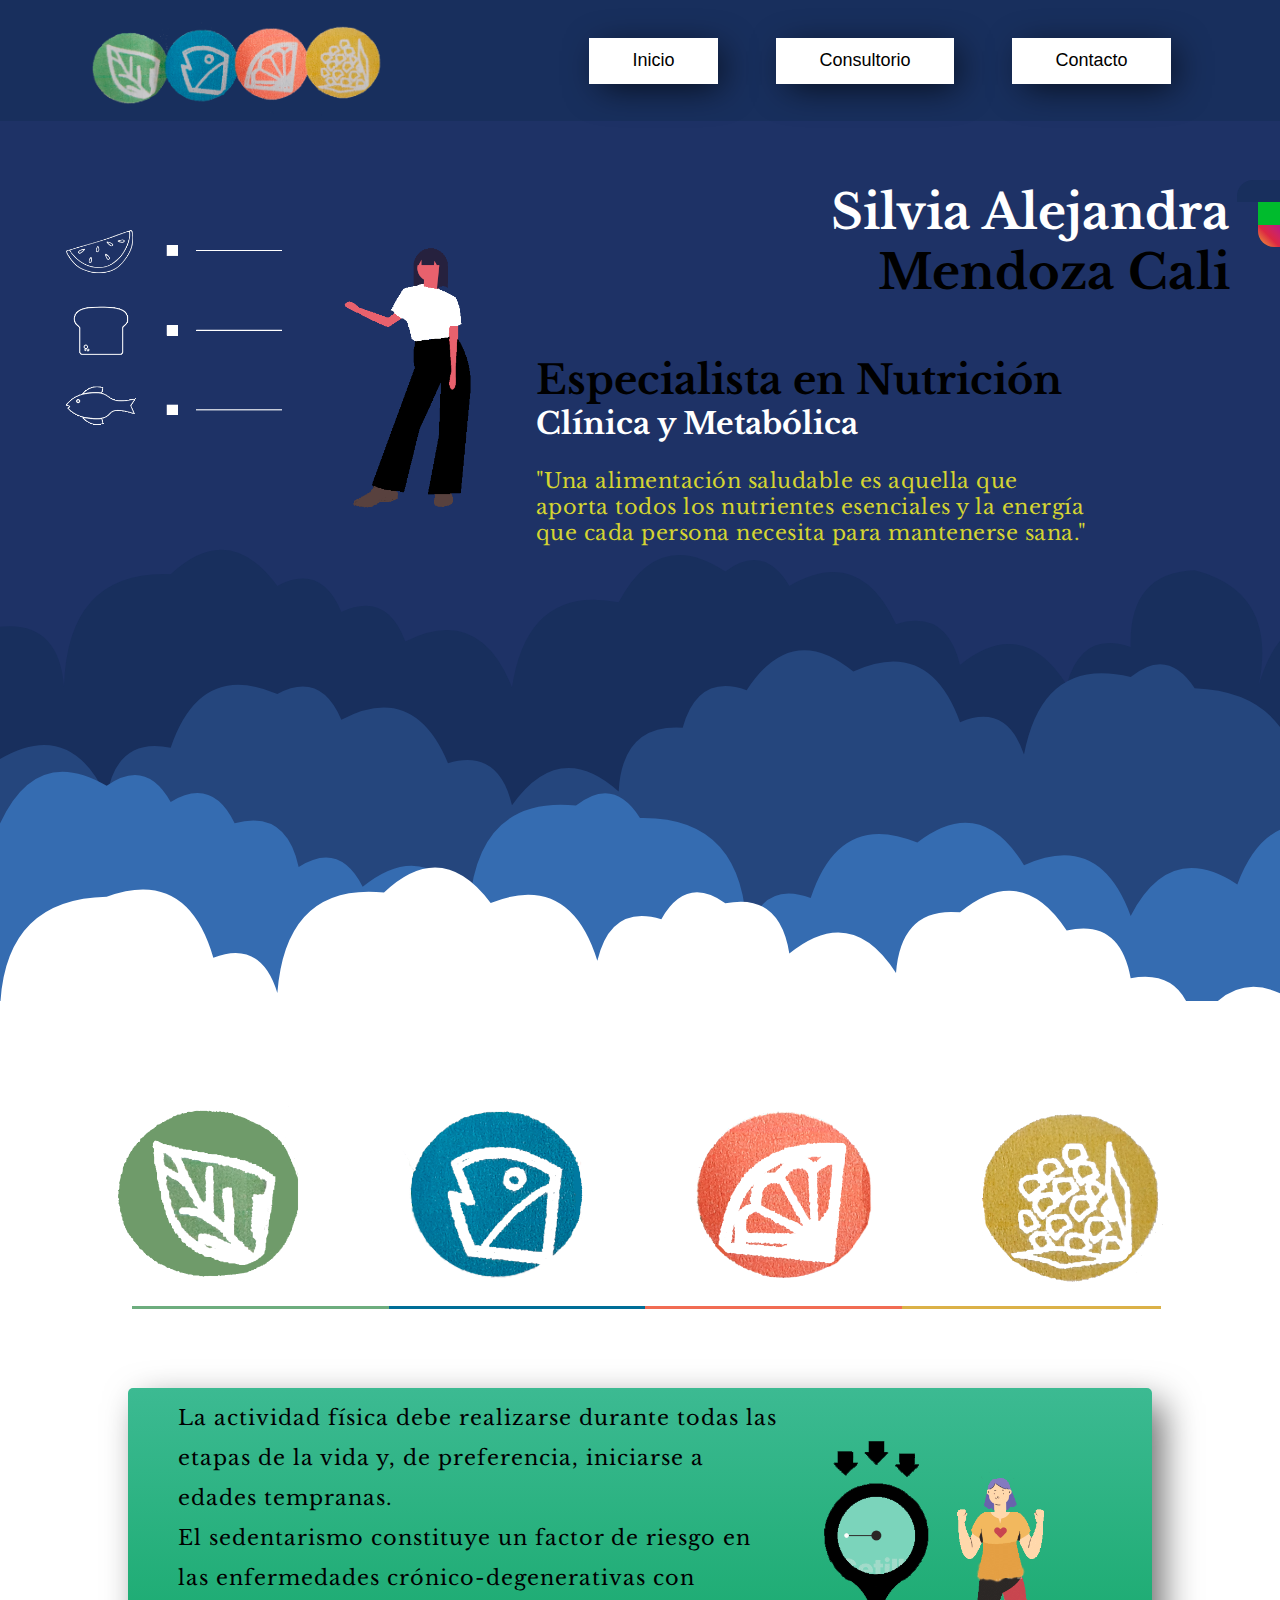
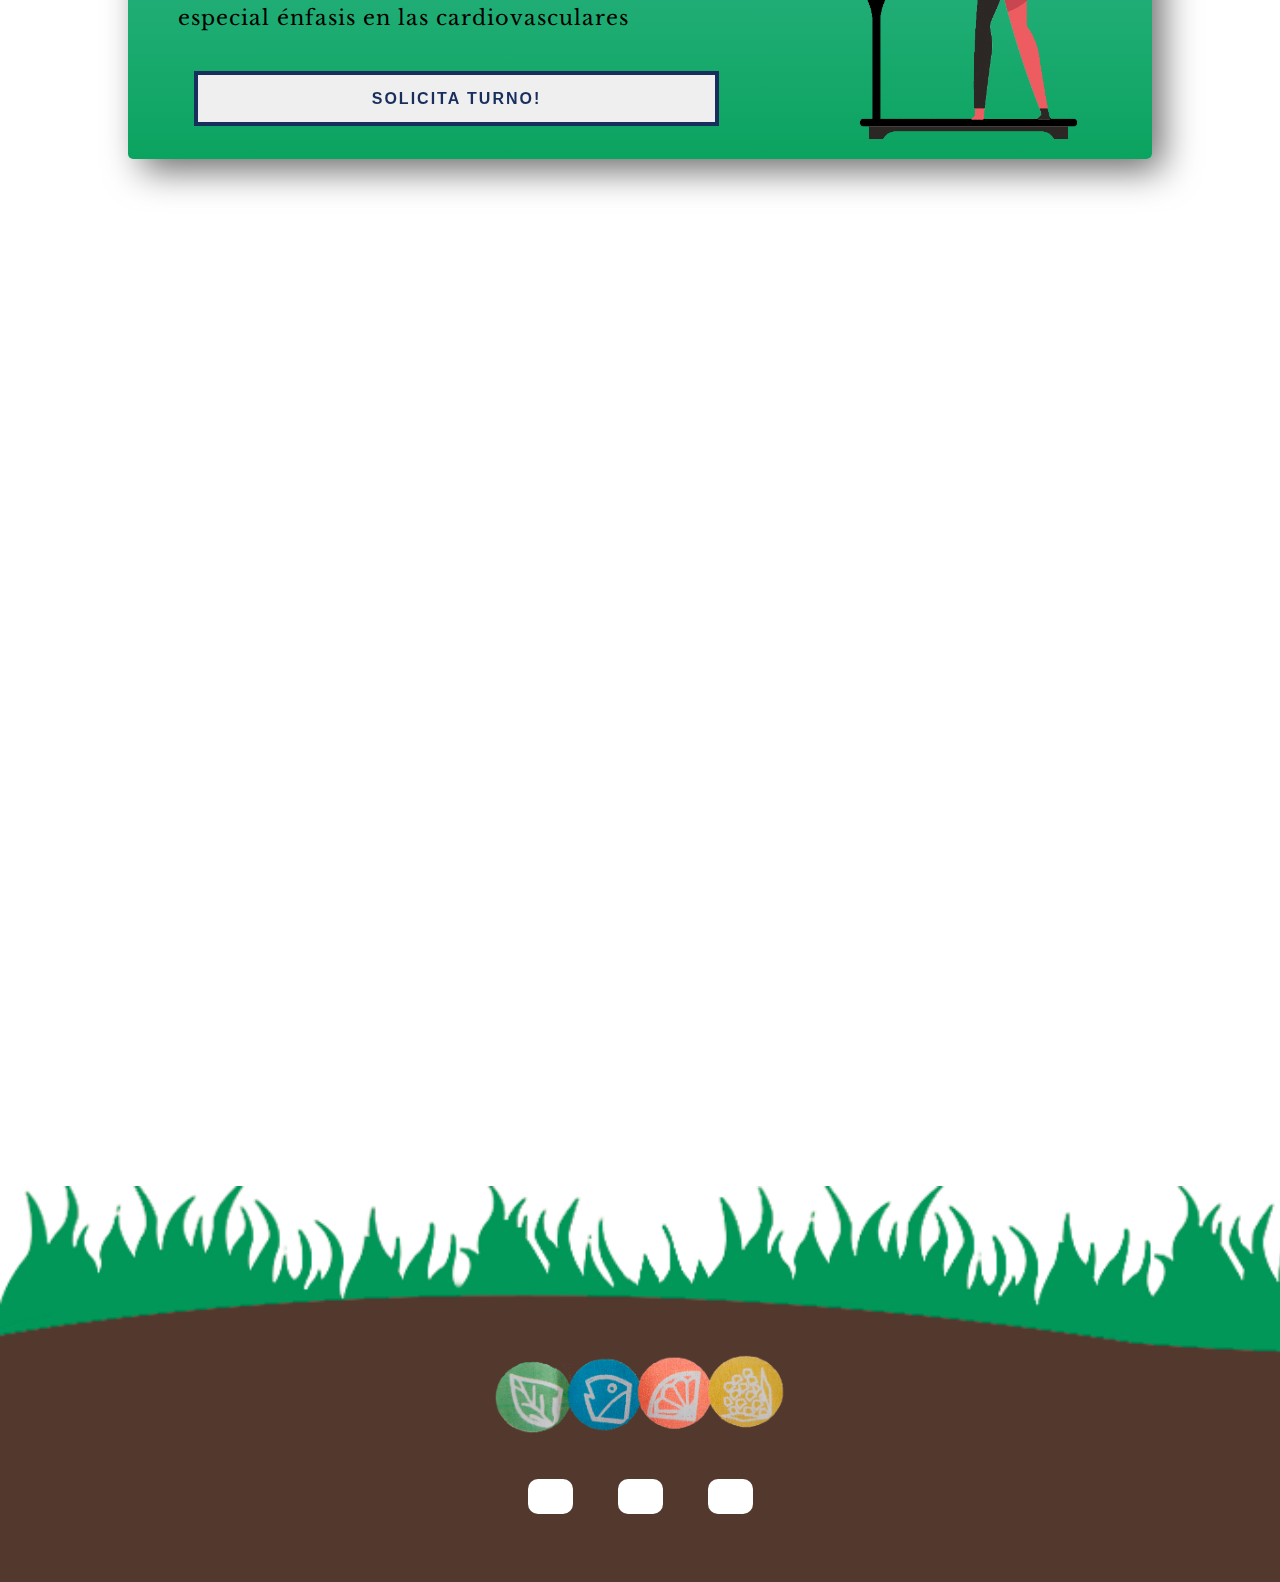
<file: index.html>
<!DOCTYPE html>
<html lang="es">

<head>
    <meta charset="UTF-8">
    <meta http-equiv="X-UA-Compatible" content="IE=edge">
    <meta name="viewport" content="width=device-width, initial-scale=1.0">
    <link rel="shortcut icon" href="imagenes/logofelichikito.ico" type="image/x-icon">
    <!-- Google Fonts -->
    <link rel="preconnect" href="https://fonts.googleapis.com">
    <link rel="preconnect" href="https://fonts.gstatic.com" crossorigin>
    <link href="https://fonts.googleapis.com/css2?family=Libre+Baskerville&display=swap" rel="stylesheet">
    <!-- Font Awesome -->
    <link rel="stylesheet" href="https://use.fontawesome.com/releases/v5.15.4/css/all.css"
        integrity="sha384-DyZ88mC6Up2uqS4h/KRgHuoeGwBcD4Ng9SiP4dIRy0EXTlnuz47vAwmeGwVChigm" crossorigin="anonymous">
    <!-- Link CSS -->
    <link rel="stylesheet" href="css/main.css">

    <title>Silvia Mendoza /Especialista en Nutricion</title>
</head>

<body>
    <!-- Header - Navegador -->
    <header>
        <nav>
            <div class="contenedor-img">
                <a href="#">
                    <img class="logo" src="imagenes/logo-colores.png" alt="logo">
                </a>
            </div>
            <ul class="lista-nav">
                <li>
                    <a href="#">
                        <button class="btn-nav"> Inicio
                            <span></span>
                        </button>
                    </a>
                </li>
                <li>
                    <a href="paginas/sobremi.html">
                        <button class="btn-nav"> Consultorio
                            <span></span>
                        </button>
                    </a>
                </li>
                <li>
                    <a href="paginas/contacto.html">
                        <button class="btn-nav"> Contacto
                            <span></span>
                        </button>
                    </a>
                </li>
            </ul>
            <div class="burger">
                <div class="line1"></div>
                <div class="line2"></div>
                <div class="line3"></div>
            </div>
        </nav>
    </header>

    <!-- Nubes -->
    <section class="nubes"></section>

    <!-- Social Bar -->
    <div class="social-bar">
        <a href="https://www.facebook.com/Silvia-Mendoza-Cali-Nutricionista-183509952503056/?ref=page_internal"
            target="_blank"><i class="lat fab fa-facebook-f"></i></a>
        <a href="https://api.whatsapp.com/send?phone=+54 266 448-8063" target="_blank"><i
                class="lat fab fa-whatsapp"></i></a>
        <a href="https://www.instagram.com/mendozacalisilvia/?hl=es-la" target="_blank"><i
                class="lat fab fa-instagram"></i></a>
    </div>

    <!-- Titulo Parrafo -->
    <main class="contenedor-main">
        <div class="contenedor-img">
            <img class="diet-img" src="imagenes/diet-azulsinfondo-cortado.png" alt="dieta">
        </div>
        <div class="contenedor-titulo">
            <h1>Silvia Alejandra</h1>
            <h2 class="subtitulo-apellido">Mendoza Cali</h2>
            <span class="span-especialista">
                <h2 class="text-center">Especialista en Nutrición</h2>
            </span>
            <span class="span-clinica">
                <h3>Clínica y Metabólica</h3>
            </span>
            <p class="diet-parrafo">"Una alimentación saludable es aquella que aporta todos los nutrientes esenciales y
                la energía que cada persona necesita para mantenerse sana."</p>
        </div>
    </main>

    <!-- Imagenes redondas -->
    <section class="contenedor-redonda">
        <div class="img-redonda1">
            <img src="imagenes/hoja-verde.png" alt="">
        </div>
        <div class="img-redonda2">
            <img src="imagenes/pez-azul.png" alt="">
        </div>
        <div class="img-redonda3">
            <img src="imagenes/narnaja.png" alt="">
        </div>
        <div class="img-redonda4">
            <img src="imagenes/choclo.png" alt="">
        </div>
    </section>

    <!-- Contenedor Balanza -->
    <section class="contenedor-balanza">
        <div class="contenedor-pbal">
            <p>La actividad física debe realizarse durante todas las etapas de la vida y, de preferencia, iniciarse a
                edades tempranas.<br> El sedentarismo constituye un factor de riesgo en las enfermedades
                crónico-degenerativas con especial énfasis en las cardiovasculares</p>
            <div class="parrafoBoton">
                <div class="btnBalanza">
                    <a class="linkBtn" href="paginas/contacto.html">
                        <button class="c-button c-button--gooey"> Solicita turno!
                            <div class="c-button__blobs">
                                <div></div>
                                <div></div>
                                <div></div>
                            </div>
                        </button>
                    </a>
                    <svg style="display: block; height: 0; width: 0;" version="1.1" xmlns="http://www.w3.org/2000/svg">
                        <defs>
                            <filter id="goo">
                                <feGaussianBlur result="blur" stdDeviation="10" in="SourceGraphic"></feGaussianBlur>
                                <feColorMatrix result="goo" values="1 0 0 0 0  0 1 0 0 0  0 0 1 0 0  0 0 0 18 -7"
                                    mode="matrix" in="blur"></feColorMatrix>
                                <feBlend in2="goo" in="SourceGraphic"></feBlend>
                            </filter>
                        </defs>
                    </svg>
                </div>
            </div>
        </div>
        <div class="img-balanza">
            <img src="imagenes/balanza.png" alt="">
        </div>
    </section>

    <!-- Iframes facebook -->
    <section class="contenedor-iframes">
        <div class="iframeUno">
            <iframe src="https://www.facebook.com/plugins/post.php?href=https%3A%2F%2Fwww.facebook.com%2Fpermalink.php%3Fstory_fbid%3D301196910734359%26id%3D183509952503056&width=400&show_text=true&height=476&appId" width="400" height="476" style="border:none;overflow:hidden" scrolling="no" frameborder="0" allowfullscreen="true" allow="autoplay; clipboard-write; encrypted-media; picture-in-picture; web-share"></iframe>
        </div>
        <div class="iframeDos">
            <div class="iframe-dos">
                <iframe src="https://www.facebook.com/plugins/post.php?href=https%3A%2F%2Fwww.facebook.com%2Fpermalink.php%3Fstory_fbid%3D230989631088421%26id%3D183509952503056&width=450&show_text=true&height=285&appId" width="450" height="285" style="border:none;overflow:hidden" scrolling="no" frameborder="0" allowfullscreen="true" allow="autoplay; clipboard-write; encrypted-media; picture-in-picture; web-share"></iframe>
            </div>
            <div class="iframeTres">
                <iframe src="https://www.facebook.com/plugins/post.php?href=https%3A%2F%2Fwww.facebook.com%2Fpermalink.php%3Fstory_fbid%3D202254267295291%26id%3D183509952503056%26substory_index%3D0&width=450&show_text=true&height=534&appId" width="450" height="534" style="border:none;overflow:hidden" scrolling="no" frameborder="0" allowfullscreen="true" allow="autoplay; clipboard-write; encrypted-media; picture-in-picture; web-share"></iframe>
            </div>
        </div>

    </section>

    <!-- FOOTER -->
    <footer>
        <div class="contenedor-footer">
            <div class="img-footer">
                <div class="logo-footer">
                    <img src="imagenes/logo-colores.png" alt="">
                </div>
            </div>

            <div class="redes-footer">
                <a href="https://www.facebook.com/Silvia-Mendoza-Cali-Nutricionista-183509952503056/?ref=page_internal"
                    target="_blank"><i class="fab fa-facebook iconos-redes"></i></a>
                <a href="https://api.whatsapp.com/send?phone=+54 266 448-8063" target="_blank"><i
                        class="fab fa-whatsapp iconos-redes"></i></a>
                <a href="https://www.instagram.com/mendozacalisilvia/?hl=es-la" target="_blank"><i
                        class="fab fa-instagram iconos-redes"></i></a>
            </div>
        </div>
    </footer>



    <script src="js/jquery.js"></script>
    <script src="js/main.js"></script>
</body>

</html>
</file>
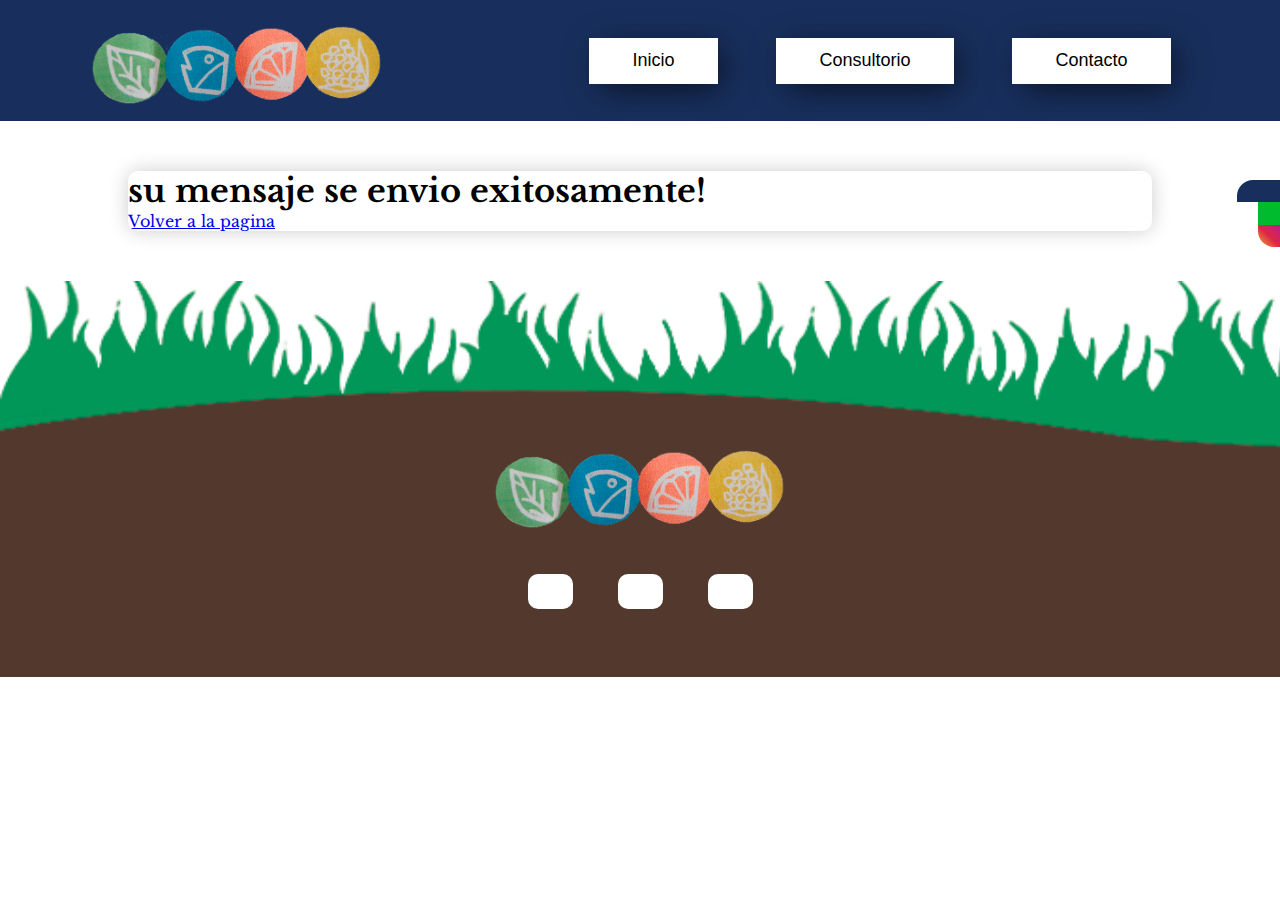
<file: paginas/mensaje-envio.html>
<!DOCTYPE html>
<html lang="es">

<head>
    <meta charset="UTF-8">
    <meta http-equiv="X-UA-Compatible" content="IE=edge">
    <meta name="viewport" content="width=device-width, initial-scale=1.0">
    <link rel="shortcut icon" href="../imagenes/logofelichikito.ico" type="image/x-icon">
    <!-- Google Fonts -->
    <link rel="preconnect" href="https://fonts.googleapis.com">
    <link rel="preconnect" href="https://fonts.gstatic.com" crossorigin>
    <link href="https://fonts.googleapis.com/css2?family=Libre+Baskerville&display=swap" rel="stylesheet">
    <!-- Font Awesome -->
    <link rel="stylesheet" href="https://use.fontawesome.com/releases/v5.15.4/css/all.css"
        integrity="sha384-DyZ88mC6Up2uqS4h/KRgHuoeGwBcD4Ng9SiP4dIRy0EXTlnuz47vAwmeGwVChigm" crossorigin="anonymous">
    <!-- Link CSS -->
    <link rel="stylesheet" href="../css/main.css">
    <title>Contacto - Ubic CERHU: Maipu 948 / MEDICI: Ayacucho 1108</title>
</head>

<body>
    <!-- Header - Navegador -->
    <header>
        <nav>
            <div class="contenedor-img">
                <a href="../index.html">
                    <img class="logo" src="../imagenes/logo-colores.png" alt="logo">
                </a>
            </div>
            <ul class="lista-nav">
                <li>
                    <a href="../index.html">
                        <button class="btn-nav"> Inicio
                            <span></span>
                        </button>
                    </a>
                </li>
                <li>
                    <a href="../paginas/sobremi.html">
                        <button class="btn-nav"> Consultorio
                            <span></span>
                        </button>
                    </a>
                </li>
                <li>
                    <a href="../paginas/contacto.html">
                        <button class="btn-nav"> Contacto
                            <span></span>
                        </button>
                    </a>
                </li>
            </ul>
            <div class="burger">
                <div class="line1"></div>
                <div class="line2"></div>
                <div class="line3"></div>
            </div>
        </nav>
    </header>

    <!-- Social Bar -->
    <div class="social-bar">
        <a href="https://www.facebook.com/Silvia-Mendoza-Cali-Nutricionista-183509952503056/?ref=page_internal"
            target="_blank"><i class="lat fab fa-facebook-f"></i></a>
        <a href="https://api.whatsapp.com/send?phone=+54 266 448-8063" target="_blank"><i
                class="lat fab fa-whatsapp"></i></a>
        <a href="https://www.instagram.com/mendozacalisilvia/?hl=es-la" target="_blank"><i
                class="lat fab fa-instagram"></i></a>
    </div>

    <!-- FORMULARIO  -->
    <section class="form_wrap">
        <div class="mensajeExitoso">
            <h1>su mensaje se envio exitosamente!</h1>
            <a href="../index.html">Volver a la pagina</a>
        </div>
        

    </section>

    <!-- FOOTER -->
    <footer>
        <div class="contenedor-footer">
            <div class="img-footer">
                <div class="logo-footer">
                    <img src="../imagenes/logo-colores.png" alt="">
                </div>
            </div>

            <div class="redes-footer">
                <a href="https://www.facebook.com/Silvia-Mendoza-Cali-Nutricionista-183509952503056/?ref=page_internal"
                    target="_blank"><i class="fab fa-facebook iconos-redes"></i></a>
                <a href="https://api.whatsapp.com/send?phone=+54 266 448-8063" target="_blank"><i
                        class="fab fa-whatsapp iconos-redes"></i></a>
                <a href="https://www.instagram.com/mendozacalisilvia/?hl=es-la" target="_blank"><i
                        class="fab fa-instagram iconos-redes"></i></a>
            </div>
        </div>
    </footer>





    <script src="../js/jquery.js"></script>
    <script src="../js/main.js"></script>
</body>

</html>
</file>
<file: css/main.css>
:root{
    --color-azul: #182F5D;
    --color-blanco: #ffffff;
    --color-gris: #ccc;
    --color-negro: #000000;
    --font: 'Libre Baskerville', serif;;
    --color-verde:#0bc273;
    --color-naranja:#D5AA3B;
}

@import url('https://fonts.googleapis.com/css2?family=Libre+Baskerville&display=swap');

*{
    padding: 0%;
    margin: 0%;
    box-sizing: border-box;
}
::-webkit-scrollbar {
    width: 13px;
}
::-webkit-scrollbar-track {
    background: rgba(255, 255, 255, 0.205);;
}
::-webkit-scrollbar-thumb {
    background: black; 
}
::-webkit-scrollbar-thumb:hover {
    background: var(--color-verde); 
}

/* HEADER NAVEGADOR */
header{
    position: sticky;
    top: 0;
    z-index: 99999;
    background-color:var(--color-azul);
    width: 100%;
}
header nav{
    display: flex;
    justify-content: space-around;
    align-items: center;
    width: 100%;
}
.contenedor-img{
    display: flex;
    margin-top: 5px;
    width: 25%;
    margin-bottom: 1.5px;
}
.contenedor-img .logo{
    width: 35vh;
}
.lista-nav{
    display: flex;
    justify-content: space-around;
    width: 50%;
    margin: 0;
    padding: 0;
}
.lista-nav li{
    position: relative;
    list-style: none;
}
@media screen and (max-width:768px){
    .lista-nav li::after{
        position: absolute;
        content: "";
        width: 2px;
        height: 190px;
        right: 50%;
        background-color: #D5AA3B;
    }
}
.lista-nav li a{
    color:var(--color-blanco);
    text-decoration: none;
    font-size: 20px;
    font-family: 'Gill Sans', 'Gill Sans MT', Calibri, 'Trebuchet MS', sans-serif;
} 

/* Botones y Hovers */
.btn-nav {
    border: none;
    display: block;
    position: relative;
    padding: 0.7em 2.4em;
    font-size: 18px;
    background: transparent;
    cursor: pointer;
    user-select: none;
    overflow: hidden;
    color: var(--color-negro);
    z-index: 1;
    font-family: inherit;
    font-weight: 500;
    -webkit-box-shadow: 7px 7px 35px -5px rgba(0,0,0,0.75);
    -moz-box-shadow: 7px 7px 35px -5px rgba(0,0,0,0.75);
    box-shadow: 7px 7px 35px -5px rgba(0,0,0,0.75);
}

.btn-nav span {
    position: absolute;
    left: 0;
    top: 0;
    width: 100%;
    height: 100%;
    background: var(--color-blanco);
    z-index: -1;
    border: 4px solid var(--color-blanco);
}

.btn-nav span::before {
    content: "";
    display: block;
    position: absolute;
    width: 8%;
    height: 500%;
    background: var(--lightgray);
    top: 50%;
    left: 50%;
    transform: translate(-50%, -50%) rotate(-60deg);
    transition: all 0.5s;
}

.btn-nav:hover span::before {
    transform: translate(-50%, -50%) rotate(-90deg);
    width: 100%;
    background: var(--color-azul);
}

.btn-nav:hover {
    color: white;
    /* border: solid 1px white; */
}

.btn-nav:active span::before {
    background: var(--color-azul);
}
@media screen and (max-width:1027px){
    button{
        padding: 0.5em 2.4em;
    }
}

/* Menu Hamburguesa */
.burger{
    display: none;
    cursor: pointer;
}
.burger div{
    width: 25px;
    height: 4px;
    margin: 5px;
    background-color: var(--color-blanco);
    transition: .5s;
}
@media screen and (max-width:1024px){
    .contenedor-img{
        justify-content: center;
    }
    .contenedor-img .logo{
        width: 27vh;
        border-radius: 3px;
    }
}
@media screen and (max-width:988px){
    .lista-nav{
        width: 63%;
    }
}
@media screen and (max-width:768px){
    body{
        overflow-x: hidden;
    }
    header nav{
        justify-content: space-evenly;
    }
    .contenedor-img .logo{
        width: 20vh;
        border-radius: 3px;
    }
    .lista-nav{
        position: fixed;
        right: 0;
        height: 92vh;
        top: 8vh;
        display: flex;
        flex-direction: column;
        align-items: center;
        background-color: var(--color-azul);
        width: 50%;
        transform: translateX(110%);
        transition: transform 0.5s ease-in;
    }
    .burger{
        display: block;
    }
}
@media screen and (max-width:500px){
    .lista-nav{
        width: 65%;
        top: 7.4vh;
        height: 100%;
    }
}
.nav-activo{
    transform: translateX(0%);
}

/*Efecto cruz de burger  */
.toggle .line1{
    transform: rotate(-45deg) translate(-5px, 6px);
}
.toggle .line2{
    opacity: 0;
}
.toggle .line3{
    transform: rotate(45deg) translate(-5px, -6px);
}


/* Nubes */
.nubes{
    background-image: url(../imagenes/nube-alta.svg);
    width: 100%;
    height: 880px;
    background-size:contain;
    background-repeat: round;
    position: relative;
}
@media screen and (max-width:1024px){
    .nubes{
        background-size: auto;
        height: 864px;
        background-image: url(../imagenes/nubeocho.svg);
    }
}
@media screen and (max-width:958px){
    .nubes{
        background-size: auto;
    }
}
@media screen and (max-width:768px){
    .nubes{
        background-size: auto;
        height: 870px;
        background-image: url(../imagenes/nubemil.svg);
    }
}
@media screen and (max-width:600px){
    .nubes{
        background-size: auto;
        height: 776px;
        background-image: url(../imagenes/nubemil.svg);
    }
}

/* Social Bar */
.social-bar{
    position: fixed;
    right: 0;
    top: 20%;
    font-size: 1.5rem;
    display: flex;
    flex-direction: column;
    align-items: flex-end;
    z-index: 100;
}
.social-bar a{
    text-decoration: none;
}
.lat{
    color: var(--color-blanco);
    text-decoration: none;
    padding: .7rem;
    display: flex;
    transition: all .5s;
}
.lat:hover{
    padding-right: 3rem;
    border-radius: 1rem 0 0 1rem;
    box-shadow: 0 0 .5rem rgba(0,0,0,0.42);
}
.fa-facebook-f{
    background-color: var(--color-azul);
    border-radius: 1rem 0 0 0;
    width: 43px;
}
.fa-whatsapp{
    background-color: #00bb2d;
}
.fa-instagram{
    background: linear-gradient(45deg, #f09433 0%,#e6683c 25%,#dc2743 50%,#cc2366 75%,#bc1888 100%); 
    border-radius: 0rem 0 0 1rem;
}

@media screen and (max-width:768px){
    .fa-facebook-f{
        width: 42px;
    }
    .fa-whatsapp{
        width: 42px;
    }
    .fa-instagram{
        width: 42px;
    }
}

/* Titulo Parrafo */
.contenedor-main{
    width: 100%;
    margin: auto;
    display: flex;
    position: absolute;
    padding: 0 50px 0 0;
    top: 20vh;
}
.contenedor-main .contenedor-img{
    width: 100%;
    display: flex;
    justify-content: center;
}
.contenedor-main .contenedor-img .diet-img{
    width: 100%;
}
.contenedor-titulo{
    display: grid;
    font-family: var(--font);
}
.contenedor-titulo h1{
    display: flex;
    font-size: 3em;
    align-items: end;
    justify-content: end;
    font-family: var(--font);
    color: var(--color-blanco);
}
.contenedor-titulo .subtitulo-apellido{
    font-size: 48px;
    
    padding-bottom: 20px;
    text-align: end;
}

.span-especialista{
    display: flex;
    align-items: end;
    padding-top: 30px;

}
.span-especialista h2{
    font-size: 40px;
    color: black;
}

.span-clinica h3{
    font-size: 30px;
    color: white;
}

.contenedor-titulo .diet-parrafo{
    padding-top: 25px;
    color: rgb(212, 212, 50);
    font-size: 1.3em;
    font-family: var(--font);
    width: 80%;
    letter-spacing: .5px;
}


@media screen and (max-width:1024px){
    .contenedor-titulo h1{
        font-size: 2.4em;
    }
    .contenedor-titulo .subtitulo-apellido{
        font-size: 38.4px;
    }
    .contenedor-titulo .span-especialista h2{
        font-size: 35px;
    }
    .contenedor-titulo .span-clinica h3{
        font-size: 26px;
    }
    .contenedor-titulo .diet-parrafo{
        font-size: 1.2em;
    }
}
@media screen and (max-width:970px){
    .contenedor-main{
        top: 30vh;
    }
    .contenedor-main .contenedor-img{
        width: 70rem;
    }
    .contenedor-titulo h1{
        justify-content: start;
    }
    .contenedor-titulo .subtitulo-apellido{
        text-align: start;
    }
    .span-especialista{
        justify-content: end;
    }
    .contenedor-titulo .span-clinica h3{
        text-align: end;
    }
    .contenedor-titulo .diet-parrafo{
        width: 100%;
        text-align: end;
    }
}
@media screen and (max-width:768px){
    .contenedor-main{
        top: 15vh;
        width: 100%;
        padding: 0 50px 0 40px;
        flex-direction: column-reverse;
    }
    .contenedor-main .contenedor-img{
        justify-content: center;
        width: 100%;
    }
    .contenedor-main .contenedor-img .diet-img{
        width: 80%;
    }
    .contenedor-titulo{
        text-align: start;
    }
    .contenedor-titulo h1{
        display: flex;
        font-size: 2em;
    }
    .contenedor-titulo .diet-parrafo{
        font-size: 1em;
        margin-bottom: 15px;
    }
}
@media screen and (max-width:643px){
    .contenedor-main{
        width: 100%;
    }
    .contenedor-titulo h1{
        justify-content: center;
    }
    .contenedor-titulo .subtitulo-apellido{
        text-align: center;
    }
    .span-especialista{
        justify-content: center;
    }
    .contenedor-titulo .span-clinica h3{
        text-align: center;
    }
    .contenedor-titulo .diet-parrafo{
        text-align: center;
    }
    .contenedor-main .contenedor-img .diet-img{
        width: 100%;
    }
}
@media screen and (max-width:558px){
    .contenedor-titulo h1{
        font-size: 27px;
    }
    .contenedor-titulo .subtitulo-apellido{
        font-size: 33.4px;
    }
    .contenedor-titulo .span-especialista h2{
        font-size: 26px;
    }
    .contenedor-titulo .span-clinica h3{
        font-size: 22px;
    }
}
@media screen and (max-width:368px){
    .contenedor-main{
        padding: 0 11px 0 2px;
    }
}


/* IMAGENES REDONDAS */

.contenedor-redonda{
    display: flex;
    position: relative;
    margin: auto;
    top: 0;
    margin: 100px auto;
    width: 90%;
}
.contenedor-redonda .img-redonda1{
    display: flex;
    justify-content: center;
    position: relative;
}
.contenedor-redonda .img-redonda1::after{
    content: "";
    position: absolute;
    width: 90%;
    background-color: #6dad7e;
    height: 3px;
    right: -39px;
    bottom: -21px;
}
.contenedor-redonda .img-redonda2{
    display: flex;
    justify-content: center;
    position: relative;
}
.contenedor-redonda .img-redonda2::after{
    content: "";
    position: absolute;
    width: 90%;
    background-color: #006e97;
    height: 3px;
    right: -8px;
    bottom: -21px;
}
.contenedor-redonda .img-redonda3{
    display: flex;
    justify-content: center;
    position: relative;
}
.contenedor-redonda .img-redonda3::after{
    content: "";
    position: absolute;
    width: 90%;
    background-color: #f16c53;
    height: 3px;
    right: 24px;
    bottom: -21px;
}
.contenedor-redonda .img-redonda4{
    display: flex;
    justify-content: center;
    position: relative;
}
.contenedor-redonda .img-redonda4::after{
    content: "";
    position: absolute;
    width: 90%;
    background-color: #dbb147;
    height: 3px;
    right: 55px;
    bottom: -21px;
}
.contenedor-redonda img{
    width: 65%;
}

@media screen and (max-width:768px){
    .contenedor-redonda{
        width: 83%;
    }
}

@media screen and (max-width:425px){
    .contenedor-redonda{
        width: 92%;
    }
    .contenedor-redonda .img-redonda1{
        justify-content: end;
    }
    .contenedor-redonda .img-redonda2{
        justify-content: end;
        padding-right: 10px;
    }
    .contenedor-redonda .img-redonda3{
        justify-content: start;
        padding-left: 10px;
    }
    .contenedor-redonda .img-redonda4{
        justify-content: start;
    }
}

/* Contenedor Balanza */
.contenedor-balanza{
    position: relative;
    top: 0;
    display: flex;
    margin: 100px auto;
    width: 80%;
    background-image: linear-gradient(to top, #0ba360 0%, #3cba92 100%);
    border-radius: 5px;
    -webkit-box-shadow: 12px 13px 36px -2px rgba(0,0,0,0.59);
    -moz-box-shadow: 12px 13px 36px -2px rgba(0,0,0,0.59);
    box-shadow: 12px 13px 36px -2px rgba(0,0,0,0.59);
}
.contenedor-pbal{
    font-family: var(--font);
    display: flex;
    flex-direction: column;
    flex-flow: wrap;
    font-size: 1.3em;
    letter-spacing: 1px;
    line-height: 40px;
}
.contenedor-pbal p{
    padding:50px 0 0 50px;
}
.img-balanza{
    width: 100%;
}
.img-balanza img{
    width: 100%;
}
.contenedor-pbal .parrafoBoton{
    display: flex;
    flex-direction: column;
    width: 100%;
    margin-top: 10px;
}

/* Boton Asesorate ya */
.c-button {
    color: #000;
    font-weight: 700;
    font-size: 16px;
    text-decoration: none;
    padding: 0.9em 1.6em;
    cursor: pointer;
    display: inline-block;
    vertical-align: middle;
    position: relative;
    z-index: 1;
}
.parrafoBoton .linkBtn{
    display: flex;
    justify-content: center;
    text-decoration: none;
}
.c-button--gooey {
    color: var(--color-azul);
    /* margin: 30px 20px 0px 50px; */
    width: 80%;
    text-transform: uppercase;
    letter-spacing: 2px;
    border: 4px solid var(--color-azul);
    border-radius: 0;
    position: relative;
    transition: all 700ms ease;
}

.c-button--gooey .c-button__blobs {
    height: 100%;
    filter: url(#goo);
    overflow: hidden;
    position: absolute;
    top: 0;
    left: 0;
    bottom: -3px;
    right: -1px;
    z-index: -1;
}

.c-button--gooey .c-button__blobs div {
    background-color: var(--color-azul);
    width: 34%;
    height: 100%;
    border-radius: 100%;
    position: absolute;
    transform: scale(1.4) translateY(125%) translateZ(0);
    transition: all 700ms ease;
}

.c-button--gooey .c-button__blobs div:nth-child(1) {
    left: -5%;
}

.c-button--gooey .c-button__blobs div:nth-child(2) {
    left: 30%;
    transition-delay: 60ms;
}

.c-button--gooey .c-button__blobs div:nth-child(3) {
    left: 66%;
    transition-delay: 25ms;
}

.c-button--gooey:hover {
    color: #fff;
}

.c-button--gooey:hover .c-button__blobs div {
    transform: scale(1.4) translateY(0) translateZ(0);

}
@media screen and (max-width:1320px){
    .contenedor-pbal p{
        padding: 10px 0 0 50px
    }
    .contenedor-pbal .parrafoBoton{
        margin-top: 0;
    }
}
@media screen and (max-width:1234px){
    .contenedor-pbal{
        font-size: 1.1em;

    }
}
@media screen and (max-width:1163px){
    .contenedor-balanza{
        height: 400px;
    }
    
}
@media screen and (max-width:1024px){
    .contenedor-pbal{
        font-size: 1em;
    }
}
@media screen and (max-width:956px){
    .contenedor-balanza{
        width: 100%;
    }
    .contenedor-pbal p{
        padding: 30px 0 0 50px;
    }
    .img-balanza img{
        margin-top: 40px;
    }
}
@media screen and (max-width:768px){
    .contenedor-balanza{
        flex-direction: column-reverse;

        height: 450px;
    }
    .img-balanza{
        width: 100%;
        display: flex;
        justify-content: center;
    }
    .img-balanza img{
        width: 30%;
    }
    .contenedor-pbal{
        font-size: .9em;
        line-height: 27px;
        letter-spacing: .7px;
        text-align: center;
        width: 100%;
        justify-content: center;
    }
    .contenedor-pbal p{
        width: 100vh;
        padding: 10px 0;
    }
    .c-button--gooey{
        width: 40%;
        margin: 15px 0 15px 0;
    }
}

@media screen and (max-width:551px){
    .img-balanza img{
        width: 40%;
    }
    .contenedor-pbal{
        font-size: 15px;
    }
    .c-button--gooey{
        width: 70%;
    }
}
@media screen and (max-width:425px){
    .contenedor-pbal{
        font-size: 13px;
    }
}

/* Iframes */
.contenedor-iframes{
    position: relative;
    top: 0;
    margin: 50px 0 100px 0;
    width: 100%;
    display: flex;
    justify-content: space-evenly;
}
.ltr .timestampContent{
    display: none;
}
@media screen and (max-width:1024px){
    .contenedor-iframes{
        flex-direction: column;
    }
    .iframeUno{
        display: flex;
        justify-content: center;
    }
    .iframeDos{
        display: flex;
        justify-content: center;
        flex-direction: column;
    }
    .iframeDos .iframe-dos{
        display: flex;
        justify-content: center;
        margin-top: 55px;
    }
    .iframeTres{
        display: flex;
        justify-content: center;
        margin-top: 11px;
    }
}
@media screen and (max-width:768px){
    .iframeDos .iframe-dos iframe{
        height: 305px;
    }
}
@media screen and (max-width:522px){
    .iframeUno iframe{
        /* width: 70vh; */
        height: 550px;
    }
    .uiScaledImageContainer .scaledImageFitWidth{
        width: 400px;
    }
}

/* FOOTER */
footer{
    height: 44vh;
    width: 100%;
    display: flex;
    justify-content: center;
    align-items: center;
    background-image: url(../imagenes/pasto-feli-2.png);
    background-size: cover;
}
.contenedor-footer{
    margin-top: 60px;
}
.img-footer{
    display: flex;
    justify-content: center;
}
.img-footer .logo-footer img{
    width: 35vh;
    margin-top: 20px;
}
.contenedor-footer .redes-footer{
    display: flex;
    justify-content: space-evenly;
    margin-top: 30px;
}
.contenedor-footer .redes-footer a{
    text-decoration: none;
}
.contenedor-footer .redes-footer .iconos-redes{
    font-size: 30px;
    background: var(--color-blanco);
    width: 45px;
    height: 35px;
    border-radius: 10px;
    display: flex;
    justify-content: center;
    align-items: center;
    color: var(--color-negro);
    text-decoration: none;
    transition: all .3s;
}

.contenedor-footer .redes-footer .fa-facebook:hover{
    color: var(--color-blanco);
    background-color: var(--color-azul);
}

.contenedor-footer .redes-footer .fa-whatsapp:hover{
    color: var(--color-blanco);
    background-color: #00bb2d;
}
.contenedor-footer .redes-footer .fa-instagram:hover{
    background: linear-gradient(45deg, #f09433 0%,#e6683c 25%,#dc2743 50%,#cc2366 75%,#bc1888 100%); 
    color: var(--color-blanco);
}

@media screen and (max-width:768px){
    footer{
        background-size: cover;
    }
    .img-footer .logo-footer img{
        width: 27vh;
    }
    .contenedor-footer .redes-footer{
        margin-top: 12px;
    }
    .contenedor-footer .redes-footer .iconos-redes{
        font-size: 22px;
        width: 42px;
        height: 30px;
    }
}

@media screen and (max-width:768px){
    footer{
        height: 33vh;
    }
    .contenedor-footer{
        margin-top: 29px;
    }
}



/*
------------------------------------------------ SOBRE MI
------------------------------------------------ 
*/


.containerSobremi{
    position: relative;
    width: 100%;
    margin: auto;
    background-image: url(../imagenes/lineas-naranjas.svg);
    height: 950px;
    background-attachment: fixed;
}

.containerSobremi .nombreUniversidad{
    padding-top: 2rem;
    position: absolute;
    display: flex;
    flex-direction: column;
    align-items: center;
    top: 0;
    width: 100%;
    font-family: var(--font);
}
/* boton descarga */
/* From cssbuttons.io by @adamgiebl */
.cssbuttons-io-button {
    display: flex;
    align-items: center;
    font-family: inherit;
    justify-content: center;
    font-weight: 500;
    font-size: 20px;
    padding: 0.8em 1.5em 0.8em 1.2em;
    color: white;
    background: #0bc273;
    border: none;
    box-shadow: 0 0.7em 1.5em -0.5em #0bc273;
    letter-spacing: 0.05em;
    border-radius: 20em;
    margin: 40px auto;
}

.cssbuttons-io-button svg {
    margin-right: 8px;
}

.cssbuttons-io-button:hover {
    box-shadow: 0 0.5em 1.5em -0.5em #4d36d0be;
}

.cssbuttons-io-button:active {
    box-shadow: 0 0.3em 1em -0.5em #4d36d0be;
}

/* adaptando boton */
@media screen and (max-width:546px){
    .cssbuttons-io-button{
        margin: 30px auto;
        font-size: 17px;
        letter-spacing: normal;
    }
}
@media screen and (max-width:412px){
    .cssbuttons-io-button{
        font-size: 15px;
    }
}

.containerSobremi .nombreUniversidad .doctora{
    text-align: center;
    font-size: 3rem;
    color: var(--color-negro);
}
.containerSobremi .nombreUniversidad .doctora span{
    color: var(--color-blanco);
}
.containerSobremi .nombreUniversidad .universidad span{
    color: var(--color-blanco);
}
.containerSobremi .nombreUniversidad .universidad{
    text-align: center;
    font-size: 2rem;
    color: var(--color-negro);
}
.contenedorClinica{
    position: absolute;
    width: 100%;
    margin: auto;
    bottom: 200px;
}
@media screen and (max-width:1230px){
    .contenedorClinica{
        bottom: 125px;
    }
}
@media screen and (max-width:1022px){
    .contenedorClinica{
        bottom: 90px;
    }
}
@media screen and (max-width:768px){
    .contenedorClinica{
        bottom: 40px;
    }
}

.medicaPorcentaje{
    display: flex;
    flex-direction: column;
    gap: 25px;
}
.subtituloMedic{
    display: flex;
    align-items: center;
    font-family: var(--font);
}
.subituloMedica{
    font-size: 53px;
    width: 100%;
    line-height: normal;
    color: var(--color-verde);
}
.contenedorClinica .medicaPorcentaje .habitos{
    display: flex;
    flex-direction: column;
    gap: 20px;
}
.contenedorClinica .medicaPorcentaje .habitos .mision{
    color: #808080;
    font-size: 20px;
    font-family: var(--font);
}
.contenedorClinica .medicaPorcentaje .habitos .contenedorCirculos{
    display: flex;
    justify-content: center;
    gap: 50px;
}
.contenedorClinica .medicaPorcentaje .habitos .recetas{
    display: flex;
    flex-direction: column;
    align-items: center;
    width: 30%;
}
.contenedorClinica .medicaPorcentaje .habitos .recetas img{
    width: 150px;
    height: 150px;
    border-radius: 100%;
    border: solid rgb(89, 89, 90) 10px;
    transition: all .3s;
    cursor: pointer;
    object-fit: cover;
}
.contenedorClinica .medicaPorcentaje .habitos .recetas img:hover{
    border: solid var(--color-naranja) 10px;
    transform: scale(.95);
}
.contenedorClinica .medicaPorcentaje .habitos .recetas h3{
    color: var(--color-negro);
    padding-top: 15px;
    position: relative;
}
.contenedorClinica .medicaPorcentaje .habitos .recetas h3::before{
    content: "";
    position: absolute;
    bottom: -6px;
    left: 12.5%;
    width: 75%;
    height: 2px;
    background-color: var(--color-naranja);
}
.contenedorClinica .medicaPorcentaje .habitos .recetas p{
    color: var(--color-blanco);
}
.contenedorClinica .medicaPorcentaje .habitos .educacionAlimentaria{
    display: flex;
    flex-direction: column;
    align-items: center;
    width: 33%;
}
.contenedorClinica .medicaPorcentaje .habitos .educacionAlimentaria img{
    width: 150px;
    border-radius: 100%;
    border: solid rgb(89, 89, 90) 10px;
    height: 150px;
    transition: all .3s;
    cursor: pointer;
    object-fit: cover;
}
.contenedorClinica .medicaPorcentaje .habitos .educacionAlimentaria img:hover{
    border: solid #6588eb 10px;
    transform: scale(.95);
}
.contenedorClinica .medicaPorcentaje .habitos .educacionAlimentaria h3{
    color: var(--color-negro);
    padding-top: 15px;
    position: relative;
}
.contenedorClinica .medicaPorcentaje .habitos .educacionAlimentaria h3::before{
    content: "";
    position: absolute;
    bottom: -6px;
    left: 12.5%;
    width: 75%;
    height: 2px;
    background-color: #6588eb;
}
.contenedorClinica .medicaPorcentaje .habitos .educacionAlimentaria p{
    color: var(--color-blanco);
}
.contenedorClinica .medicaPorcentaje .habitos .tips{
    display: flex;
    flex-direction: column;
    align-items: center;
    width: 33%;
}
.contenedorClinica .medicaPorcentaje .habitos .tips img{
    width: 150px;
    height: 150px;
    border-radius: 100%;
    border: solid rgb(89, 89, 90) 10px;
    transition: all .3s;
    cursor: pointer;
}
.contenedorClinica .medicaPorcentaje .habitos .tips img:hover{
    border: solid var(--color-verde) 10px;
    transform: scale(.95);
}
.contenedorClinica .medicaPorcentaje .habitos .tips h3{
    color: var(--color-negro);
    padding-top: 15px;
    position: relative;
}
.contenedorClinica .medicaPorcentaje .habitos .tips h3::before{
    content: "";
    position: absolute;
    bottom: -6px;
    left: 12.5%;
    width: 75%;
    height: 2px;
    background-color: var(--color-verde);
}
.contenedorClinica .medicaPorcentaje .habitos .tips p{
    color: var(--color-blanco);
}
@media screen and (max-width: 868px){
    .containerRedo{
        max-width: 80rem;
    }
    .subituloMedica{
        font-size: 50px;
    }
}
@media screen and (max-width:956px){
    .contenedorClinica{
        width: 100%;
    }
    .contenedorClinica .medicaPorcentaje .habitos .recetas{
        width: 36%;
    }
}
@media screen and (max-width:1057px){
    .containerSobremi{
        background-position: right;
        background-attachment: fixed;
    }
}
@media screen and (max-width:768px){
    .medicaPorcentaje{
        flex-direction: column;
    }
    .subituloMedica{
        text-align: center;
        width: 91%;
        margin: auto;
    }
    .containerSobremi{
        background-position: bottom;
    }
    .containerSobremi .nombreUniversidad{
        font-family: var(--font);
    }
    .containerSobremi .nombreUniversidad .doctora{
        font-size: 2.3rem;
    }
    .containerSobremi .nombreUniversidad .universidad{
        font-size: 1.4rem;
    }
    .contenedorLista{
        width: 100%;
    }
}
.contenedorLista{
    font-family: var(--font);
}
@media screen and (max-width:715px){
    
    .contenedorClinica .medicaPorcentaje .habitos{
        gap: 25px;
    }
    .contenedorClinica .medicaPorcentaje .habitos .mision{
        margin-bottom: 0;
    }
    .subituloMedica{
        font-size: 40px;
    }
    .contenedorClinica .medicaPorcentaje .habitos .contenedorCirculos{
        gap: 0;
    }
    .contenedorClinica .medicaPorcentaje .habitos .recetas img{
        width: 113px;
        height: 113px;
    }
    .contenedorClinica .medicaPorcentaje .habitos .recetas h3{
        font-size: 16px;
    }
    .contenedorClinica .medicaPorcentaje .habitos .recetas p{
        font-size: 15px;
    }
    .contenedorClinica .medicaPorcentaje .habitos .educacionAlimentaria img{
        width: 113px;
        height: 113px;
    }
    .contenedorClinica .medicaPorcentaje .habitos .educacionAlimentaria h3{
        font-size: 16px;
    }
    .contenedorClinica .medicaPorcentaje .habitos .educacionAlimentaria p{
        font-size: 15px;
    }
    .contenedorClinica .medicaPorcentaje .habitos .tips img{
        width: 113px;
        height: 113px;
    }
    .contenedorClinica .medicaPorcentaje .habitos .tips h3{
        font-size: 16px;
    }
    .contenedorClinica .medicaPorcentaje .habitos .tips p{
        font-size: 15px;
        margin-bottom: 0;
        padding-top: 0;
    }
    /* ADAPTANDO CIRCULOS A MOVIL */
    .contenedorClinica .medicaPorcentaje .habitos .contenedorCirculos{
        display: grid;
        grid-template-rows: repeat(1,auto);
        grid-template-columns: repeat(1,auto);
        justify-content: center;
    }
    .contenedorClinica .medicaPorcentaje .habitos .tips{
        margin-left: 108px;
        width: 100%;
    }
    .contenedorClinica .medicaPorcentaje .habitos .educacionAlimentaria{
        width: 100%;
        grid-row: 1;
        padding-right: 20px;
    }
    .contenedorClinica .medicaPorcentaje .habitos .recetas{
        width: 50%;
        grid-row: 1;
    }
}
@media screen and (max-width:644px){
    .subituloMedica{
        font-size: 30px;
        width: 100%;
    }
}
@media screen and (max-width:550px){
    .contenedorClinica .medicaPorcentaje .habitos .tips{
        margin-left: 108px;
        width: 100%;
    }
}

@media screen and (max-width:500px){
    .subituloMedica{
        font-size: 24px;
    }
    .containerSobremi .nombreUniversidad .doctora{
        font-size: 2rem;
    }
    .containerSobremi .nombreUniversidad .universidad{
        font-size: 1.2rem;
    }
    .contenedorClinica .medicaPorcentaje .habitos .mision{
        font-size: 16px;
        font-weight: 600;
    }
    .contenedorClinica .medicaPorcentaje .habitos .educacionAlimentaria{
        padding-right: 0;
    }
    .contenedorClinica .medicaPorcentaje .habitos .tips{
        margin-left: 90px;
    }
    .contenedorClinica .medicaPorcentaje .habitos .tips img{
        width: 100px;
        height: 100px;
        
    }
    .contenedorClinica .medicaPorcentaje .habitos .recetas{
        width: 75%;
    }
    .contenedorClinica .medicaPorcentaje .habitos .educacionAlimentaria{
        width: 75%;
    }
}
@media screen and (max-width:420px){
    .contenedorClinica .medicaPorcentaje .habitos .tips{
        margin-left: 84px;
    }
    
}
@media screen and (max-width:380px){
    .contenedorClinica .medicaPorcentaje .habitos .tips{
        margin-left: 79px;
    }
}

/* PREGUNTAS FRECUENTES */
.contenedorPatologias{
    width: 100%;
    position: relative;
    margin: 240px 0;
}
.contenedorPatologias .patologias{
    text-align: center;
    display: flex;
    justify-content: space-evenly;
    margin-bottom: 110px;
}
.contenedorPatologias .patologias .contenedorLista::after{
    content: "";
    position: absolute;
    width: 2px;
    height: 327px;
    background-color: #d5a733;
    right: 50vw;
    top: -50px;
}
@media screen and (max-width:970px){
    .contenedorPatologias .patologias .contenedorLista::after{
        right: 43vw;
    }
}

.contenedorPatologias .patologias .listaPatologias{
    list-style: none;
    padding: 0%;
}
.contenedorPatologias .patologias .imagenPatologias{
    width: 25%;
}
.contenedorPatologias .patologias .imagenPatologias img{
    width: 90%;
}
@media screen and (max-width:1433px){
    .contenedorPatologias .patologias .imagenPatologias img{
        width: 67%;
    }
}

@media screen and (max-width:1300px){
    .contenedorPatologias .patologias .imagenPatologias img{
        width: 75%;
    }
}
@media screen and (max-width:1183px){
    .contenedorPatologias .patologias .imagenPatologias img{
        width: 100%;
    }
}
@media screen and (max-width:939px){
    .contenedorPatologias .patologias .imagenPatologias{
        width: 27%;
    }
}
@media screen and (max-width:800px){
    .contenedorPatologias .patologias .imagenPatologias{
        width: 30%;
    }
}
@media screen and (max-width:768px){
    .contenedorPatologias .patologias{
        flex-direction: column;
        align-items: center;
    }
    .contenedorPatologias .patologias .contenedorLista::after{
        width: 327px;
        height: 2px;
        right: 27vw;
        top: 280px;
    }
    .contenedorPatologias .patologias .imagenPatologias{
        margin-top: 40px;
    }
}
.contenedorPatologias .preguntasFrecuentes{
    display: grid;
    grid-template-columns: repeat(2,1fr);
    grid-template-rows: repeat(3, auto);
    gap: 1.5rem;
    width: 100%;
    margin: 180px auto;
    padding: 50px;
    background-color: var(--color-verde);
    box-shadow: -1px 10px 19px 1px rgba(87,135,102,0.79);
    -webkit-box-shadow: -1px 10px 19px 1px rgba(87,135,102,0.79);
    -moz-box-shadow: -1px 10px 19px 1px rgba(87,135,102,0.79);
}
.contenedorPatologias .preguntasFrecuentes h3{
    grid-column: 1/2;
    grid-row: 1/2;
    color: var(--color-blanco);
    font-size: 3rem;
}
.contenedorPatologias .preguntasFrecuentes .preguntaUno{
    grid-column: 1/2;
    grid-row: 2/3;
}
.contenedorPatologias .preguntasFrecuentes .preguntaDos{
    grid-column: 2/2;
    grid-row: 2/3;
}
.contenedorPatologias .preguntasFrecuentes .preguntaTres{
    grid-column: 2/2;
    grid-row: 3/3;
}
.contenedorPatologias .preguntasFrecuentes .preguntaCuatro{
    grid-column: 1/2;
    grid-row: 3/3;
}


@media screen and (max-width:768px){
    .contenedorPatologias{
        margin: 115px 0;
    }
    .contenedorPatologias .preguntasFrecuentes{
        display: flex;
        flex-direction: column;
        text-align: center;
    }
}
@media screen and (max-width:700px){
    .contenedorPatologias .patologias .contenedorLista::after{
        right: 24vw;
    }
}
@media screen and (max-width:600px){
    .contenedorPatologias .patologias .contenedorLista::after{
        right: 20vw;
    }
}
@media screen and (max-width:530px){
    .contenedorPatologias .patologias .contenedorLista::after{
        right: 15vw;
    }
}
@media screen and (max-width:475px){
    .contenedorPatologias .patologias .contenedorLista::after{
        right: 12vw;
    }
}

@media screen and (max-width:439px){
    .contenedorPatologias .preguntasFrecuentes .preguntaUno, .preguntaDos, .preguntaTres, .preguntaCuatro{
        padding: 0 0;
    }
}
@media screen and (max-width:420px){
    .contenedorPatologias .patologias .contenedorLista::after{
        right: 0vw;
        width: 100%;
    }
}
@media screen and (max-width:630px){
    .contenedorPatologias .patologias .imagenPatologias{
        width: 40%;
    }
}

/* COMENTARIOS GENTE */

.tituloComentarios .testimonioTitulo{
    display: block;
    text-align: center;
    font-family: monospace;
    white-space: nowrap;
    border-right: 4px solid;
    width: 12ch;

    animation: typing 4s steps(12) infinite,
    blink .5s infinite step-end alternate ;
    overflow: hidden;
}
@keyframes typing {
    from {width: 0;}
}
@keyframes blink{
    50% {border-color: transparent;}
}
.tituloComentarios {
    display: flex;
    justify-content: center;
}
.contenedorComentarios{
    display: flex;
    justify-content: center;
    align-items: center;
    flex-wrap: wrap;
    width: 100%;
    font-family: var(--font);
    margin-bottom: 110px;
    margin-top: 30px;
}
.contenedorComentarios>a{
    text-decoration: none;
}
.contenedorCaja{
    width: 600px;
    background-color: var(--color-naranja);
    padding: 20px;
    margin: 15px;
    border-radius: 5px;
    box-shadow: 10px 9px 31px 2px rgba(0,0,0,0.63);
    -webkit-box-shadow: 10px 9px 31px 2px rgba(0,0,0,0.63);
    -moz-box-shadow: 10px 9px 31px 2px rgba(0,0,0,0.63);
}
.usuariosImg{
    width: 50px;
    height: 50px;
    border-radius: 50%;
    overflow: hidden;
}
.usuariosImg img{
    width: 100%;
    height: 100%;
    object-fit: center;
}
.encabezadoComentarios{
    display: flex;
}
.usuarioCont{
    display: flex;
    flex-direction: column;
    justify-content: center;
    align-items: center;
    text-align: center;
}
.recomiendaEstrella{
    display: flex;
    justify-content: space-evenly;
}
.usuarioRecomienda{
    text-align: center;
    width: 60%;
}
.usuarioRecomienda p{
    width: 90%;
}
.usuarioRecomienda p a{
    text-decoration: none;
    color: var(--color-blanco);
}
.usuariosImg div a p{
    color: var(--color-blanco);
    text-decoration: none;
}
.nombreLink a {
    text-decoration: none;
    color: var(--color-blanco);
}
.contenedorEstrellas{
    color: yellow;
}
@media screen and (max-width:600px){
    .usuarioRecomienda{
        width: 50%;
    }
    .usuarioRecomienda p{
        font-size: 12px;
    } 
    .nombreLink{
        font-size: 12px;
    }
}

/*
------------------------------------------------ CONTACTO
------------------------------------------------ 
*/

/* FORMULARIO =================================== */

.form_wrap{
    width: 80%;
    height: 100%;
    margin: 50px auto;
    display: flex;
    background: #fff;
    border-radius: 10px;
    overflow: hidden;
    flex-direction: column;
    box-shadow: 0px 0px 20px rgb(0 0 0 / 20%);
    font-family: var(--font);
}
.form_wrap #trucazo{
    opacity: 0;
}

/* Informacion de Contacto*/

.cantact_info::before{
    content: '';
    width: 100%;
    height: 100%;

    position: absolute;
    top: 0;
    left: 0;

    background-image: url(../imagenes/fondoverdelineas.svg);
    background-size: 100% 64%;
    background-attachment: fixed;
}

.cantact_info{
    width: 100%;
    height: 40vh;
    position: relative;
    display: flex;
    align-items: center;
    background-image: url(../fondo.jpg);
    background-size: cover;
    background-position: center center

}
.info_title {
    width: 50%;
}


.info_title,
.info_items{
    position: relative;
    z-index: 2;
    color: var(--color-azul);
    width: 50%;
    font-family: var(--font);
    padding: 0 30px;
}

.info_title span{
    font-size: 100px;
    display: block;
    text-align: center;
    margin-bottom: 15px;
}

.info_title h2{
    font-size: 35px;
    text-align: center;
}

.info_items p{
    display: flex;
    align-items: center;

    font-size: 16px;
    font-weight: 600;
    margin-bottom: 10px;
    flex-direction: row-reverse;
}

.info_items p:nth-child(1) span{
    font-size: 30px;
    margin-left: 15px;
    color: var(--color-blanco);
}

.info_items p:nth-child(2) span{
    font-size: 40px;
    margin-left: 15px;
    color: var(--color-blanco);
}


/* Formulario de contacto*/
form.form_contact{
    width: 85%;
    padding: 30px 40px;
    margin: auto;
}

form.form_contact h2{
	font-size: 25px;
	font-weight: 600;
	color: #303030;
	margin-bottom: 30px;
}

form.form_contact .user_info{
    display: flex;
    flex-direction: column;
    gap: 20px;
}

form.form_contact label{
    font-weight: 600;
}

form.form_contact input,
form.form_contact textarea{
    width: 100%;
    padding: 8px 0px 5px;
    margin-bottom: 20px;

    border: none;
    border-bottom: 2px solid #D1D1D1;

    font-family: 'Open sans';
	color: #5A5A5A;
	font-size: 14px;
	font-weight: 400;
}

form.form_contact textarea{
    max-width: 100%;
    min-width: 100%;
    max-height: 90px;
}

form.form_contact input[type="submit"]{
    width: 180px;
	background: var(--color-verde);
	padding: 10px;
	border: none;
	border-radius: 25px;

    align-self: flex-end;

    color: #fff;
	font-family: 'Open sans';
	font-size: 16px;
	font-weight: 600;
	cursor: pointer;
}

form.form_contact input[type="submit"]:hover{
    background: #14a767
}

/* Ventana de errores*/
.modal_wrap{
    width: 100%;
    height: 100vh;
    background: rgba(0,0,0,0.7);

    position: fixed;
    top: 0;
    left: 0;
    z-index: 3;

    display: flex;
    justify-content: center;
    align-items: center;
}

.mensaje_modal{
    background: #fff;
    box-shadow: 0px 0px 15px rgba(0,0,0,0.5);
    width: 400px;
    padding: 30px 20px 15px;
}

.mensaje_modal h3{
    text-align: center;
    font-family: 'Ubuntu';
	font-size: 20px;
	font-weight: 400;
}

.mensaje_modal h3:after{
    content: '';
	display: block;
	width: 100%;
	height: 1px;
	background: #C5C5C5;
	margin: 10px 0px 15px;
}

.mensaje_modal p{
    font-size: 16px;
    color: #606060;
}

.mensaje_modal p:before{
    content: "X";
    display: inline-block;
    color: #E25151;
    margin-right: 8px;
}

#btnClose{
    display: inline-block;
	padding: 3px 10px;
	margin-top: 10px;

	background: #E25151;
	color: #fff;
	border: 2px solid #B14141;
	cursor: pointer;
	float: right;
}

@media screen and (max-width:1024px){
    .form_wrap{
        width: 90%;
    }
}

@media screen and (max-width:768px){
    .cantact_info{
        height: 100%;
        flex-direction: column-reverse;
    }
    .info_title, .info_items{
        display: flex;
        flex-direction: column;
        align-items: center;
        width: 100%;
        padding: 15px 0;
    }
    .info_items p{
        flex-direction: column;
    }
}
@media screen and (max-width:600px){
    .form_wrap{
        width: 100%;
        margin: 0;
    }
    .form_wrap form{
        padding: 30px 24px;
        width: 95%;
        height: 100%;
    }
}

@media screen and (max-width:530px){
    .cantact_info::before{
        background-size: 230% 103%;
    }
}


/* UBICACION CONSULTORIO */
.ubicacionTitulo{
    margin-top: 100px;
}
.contenedorUbic{
    margin-bottom:  100px;
}

@media screen and (max-width:530px){
    .embed-responsive-item{
        height: 35vh;
    }
}
</file>
